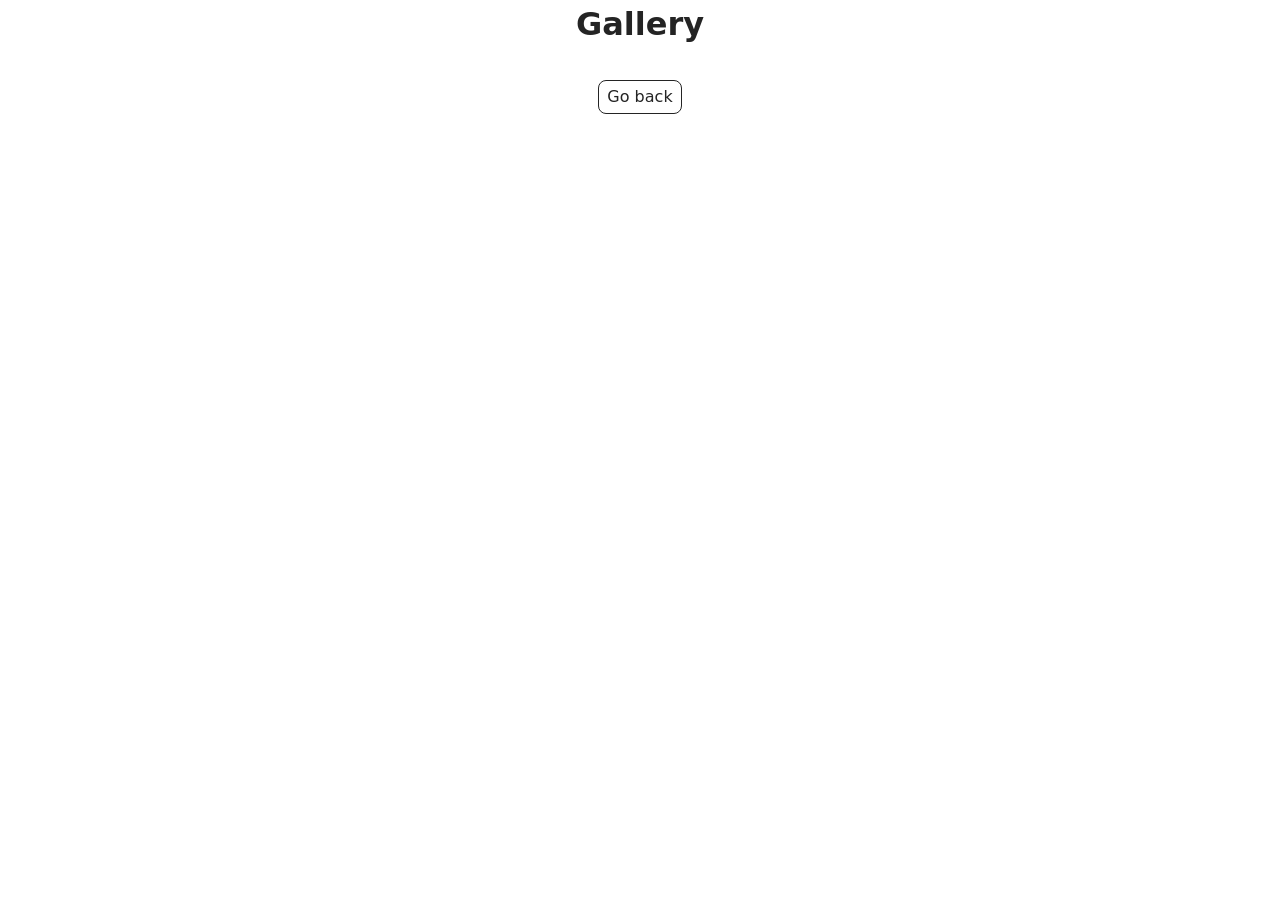
<file: src/1-gallery.html>
<!DOCTYPE html>
<html lang="en">
  <head>
    <meta charset="UTF-8" />
    <meta http-equiv="X-UA-Compatible" content="IE=edge" />
    <meta name="viewport" content="width=device-width, initial-scale=1.0" />
    <title>Gallery</title>
    <link rel="stylesheet" href="./css/styles.css" />
  </head>
  <body>
    <main>
      <div class="container">
        <h1 class="main-title">Gallery</h1>
        <a class="back-link" href="./index.html">Go back</a>
        <!-- добавили ul -->
        <ul class="gallery"></ul>
      </div>
    </main>

    <script type="module" src="./js/1-gallery.js"></script>
  </body>
</html>
</file>
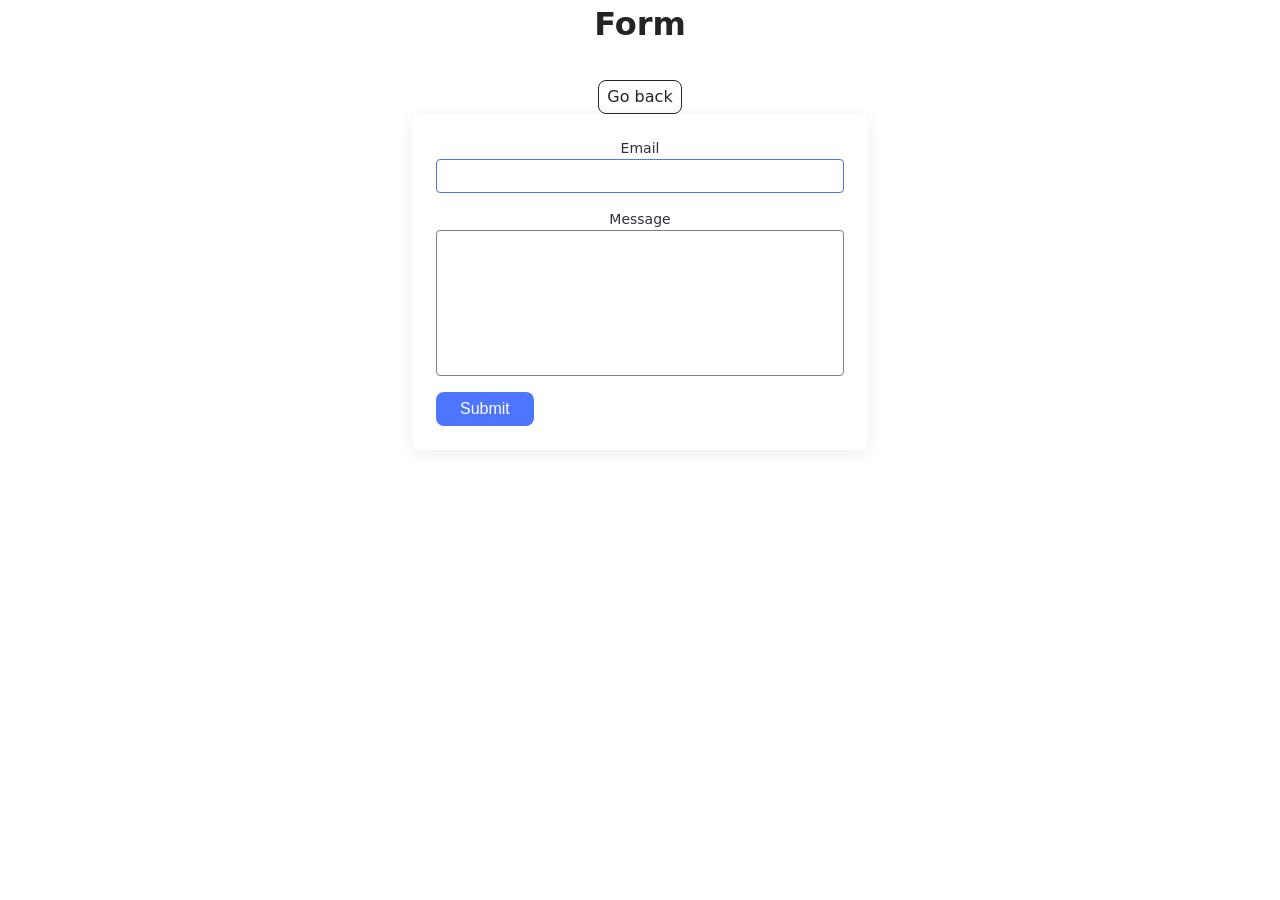
<file: src/2-form.html>
<!DOCTYPE html>
<html lang="en">
  <head>
    <meta charset="UTF-8" />
    <meta http-equiv="X-UA-Compatible" content="IE=edge" />
    <meta name="viewport" content="width=device-width, initial-scale=1.0" />
    <title>Form</title>
    <link rel="stylesheet" href="./css/styles.css" />
  </head>
  <body>
    <main>
      <div class="container">
        <h1 class="main-title">Form</h1>
        <a class="back-link" href="./index.html">Go back</a>
      </div>
      <form class="feedback-form" autocomplete="off">
        <label>
          Email
          <input type="email" name="email" autofocus />
        </label>
        <label>
          Message
          <textarea name="message" rows="8"></textarea>
        </label>
        <button type="submit">Submit</button>
      </form>
    </main>
    <script type="module" src="./js/2-form.js"></script>
  </body>
</html>
</file>
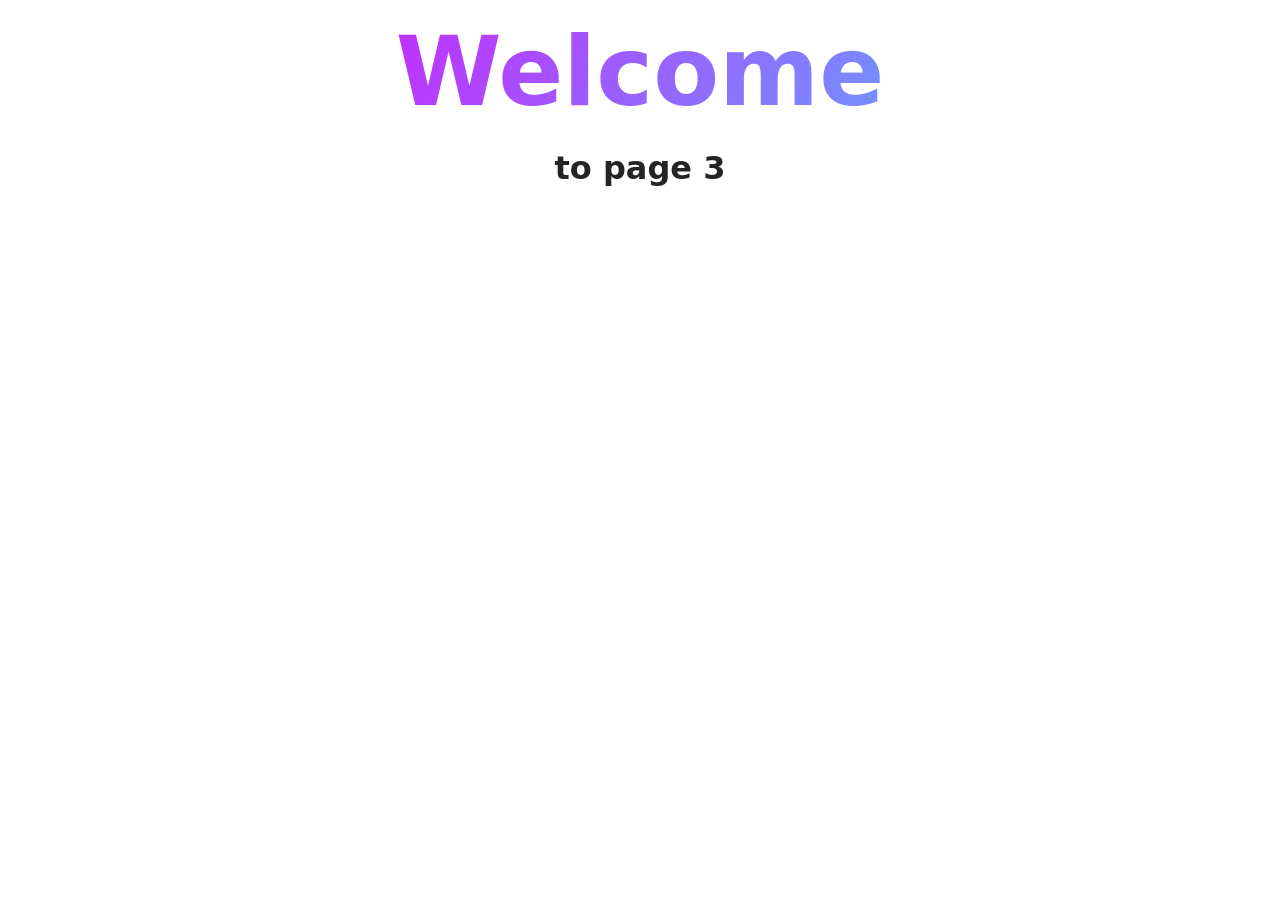
<file: src/page-3.html>
<!DOCTYPE html>
<html lang="en">
  <head>
    <meta charset="UTF-8" />
    <meta http-equiv="X-UA-Compatible" content="IE=edge" />
    <meta name="viewport" content="width=device-width, initial-scale=1.0" />
    <title>Page 3</title>
    <link rel="stylesheet" href="./css/styles.css" />
  </head>
  <body>
    <load
      src="./partials/header.html"
      icon-path="./img/sprite.svg#logo"
      highlight-curr="active"
    />

    <main>
      <div class="container">
        <h1 class="main-title">
          <span class="main-title-gradient">Welcome</span> to page 3
        </h1>
        <load src="./partials/back-link.html" />
      </div>
    </main>

    <load src="./partials/footer.html" />
  </body>
</html>
</file>
<file: src/css/styles.css>
@import url('./reset.css');
@import url('./base.css');
@import url('./container.css');
@import url('./animations.css');

/* Sections style */
@import url('./header.css');
@import url('./vite-promo.css');
@import url('./badges.css');
@import url('./back-link.css');
@import url('./footer.css');
.gallery {
  display: grid;
  grid-template-columns: repeat(auto-fill, minmax(360px, 1fr));
  gap: 24px;
  padding: 24px;
  list-style: none;
}
.gallery-image {
  width: 100%;
  height: auto;
  display: block;
  border-radius: 4px;
  transition: transform 250ms ease, box-shadow 250ms ease;
}
.gallery-link:hover .gallery-image {
  transform: scale(1.03);
  box-shadow: 0px 4px 12px rgba(0, 0, 0, 0.15);
}

.feedback-form {
  display: flex;
  flex-direction: column;
  gap: 16px;
  max-width: 408px;
  margin: 0 auto;
  padding: 24px;
  background-color: #fff;
  border-radius: 8px;
  box-shadow: 0 4px 16px rgba(46, 47, 66, 0.08);
}

.feedback-form label {
  font-weight: 500;
  color: #2e2f42;
  display: flex;
  flex-direction: column;
  font-size: 14px;
}

.feedback-form input,
.feedback-form textarea {
  font-size: 14px;
  color: #2e2f42;
  padding: 8px 16px;
  background-color: transparent;
  border: 1px solid #808080;
  border-radius: 4px;
  transition: border-color 250ms ease;
  resize: none;
}

.feedback-form input:hover,
.feedback-form textarea:hover {
  border-color: #000;
}

.feedback-form input:focus,
.feedback-form textarea:focus {
  border-color: #4e75ff;
  outline: none;
}

.feedback-form button {
  font-size: 16px;
  color: #fff;
  align-self: flex-start;
  padding: 8px 24px;
  background-color: #4e75ff;
  font-weight: 500;
  border: none;
  border-radius: 8px;
  transition: background-color 250ms ease;
  cursor: pointer;
}

.feedback-form button:hover {
  background-color: #6c8cff;
}
</file>
